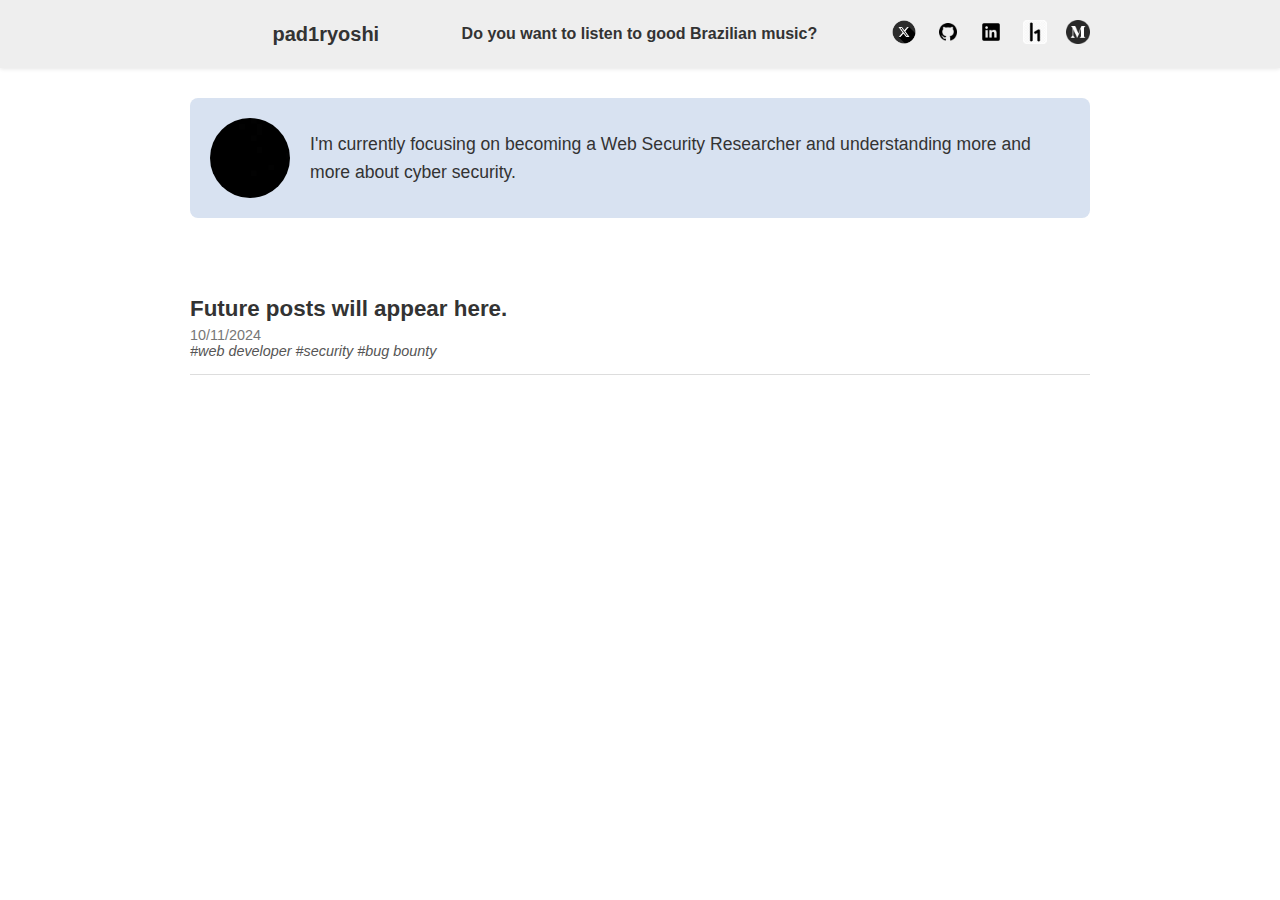
<file: index.html>
<!DOCTYPE html>
<html lang="en">
<head>
    <meta charset="UTF-8">
    <meta name="viewport" content="width=device-width, initial-scale=1.0">

    <title>pad1ryoshi - Web Security Student and AppSec Student</title>

    <link rel="stylesheet" href="css/main.css">
    <link rel="icon" href="favicon/favicon.ico">

</head>
<body>
    <header>
        <div class="header-content">
            <h1 class="header-nickname">pad1ryoshi</h1>
            <nav>
                
                <a href="https://open.spotify.com/playlist/5efFzCqzLWvfJbu9vOfUlG?si=fd2a881c17ff4aa9" target="_blank">Do you want to listen to good Brazilian music?</a>
    
            </nav>
            <div class="social-icons">
                <a href="https://x.com/pad1ryoshi" target="_blank"><img src="images/social/x.jpg" alt="twitter" width="24" height="24" fill="currentColor" viewbox="0 0 24 24"></a>
                <a href="https://github.com/pad1ryoshi" target="_blank"><img src="images/social/github.jpg" alt="github" width="24" height="24" fill="currentColor" viewbox="0 0 24 24"></a>
                <a href="https://www.linkedin.com/in/rodrigo-padi/" target="_blank"><img src="images/social/linkedin.jpg" alt="linkedin" width="24" height="24" fill="currentColor" viewbox="0 0 24 24"></a>
                <a href="https://hackerone.com/pad1ryoshi?type=user" target="_blank"><img src="images/social/hackerone.jpg" alt="hackerone" width="24" height="24" fill="currentColor" viewbox="0 0 24 24"></a>
                <a href="https://pad1ryoshi.medium.com/" target="_blank"><img src="images/social/medium.jpg" alt="medium" width="24" height="24" fill="currentColor" viewbox="0 0 24 24"></a>
            </div>
        </div>
    </header>

    <main>
        <section class="about">
            <img src="images/social/profile.jpg" alt="profile picture" class="profile-picture">
            <div class="bio">
                <p>I'm currently focusing on becoming a Web Security Researcher and understanding more and more about cyber security.</p>
            </div>
        </section>

        <br>

        <section class="posts">
            <article>
                <h2>Future posts will appear here.</h2>
                <p class="date">10/11/2024</p>
                <p class="tags">#web developer #security #bug bounty</p>
            </article>
            
        </section>
    </main>

    <footer>

    </footer>
</body>
</html>
</file>
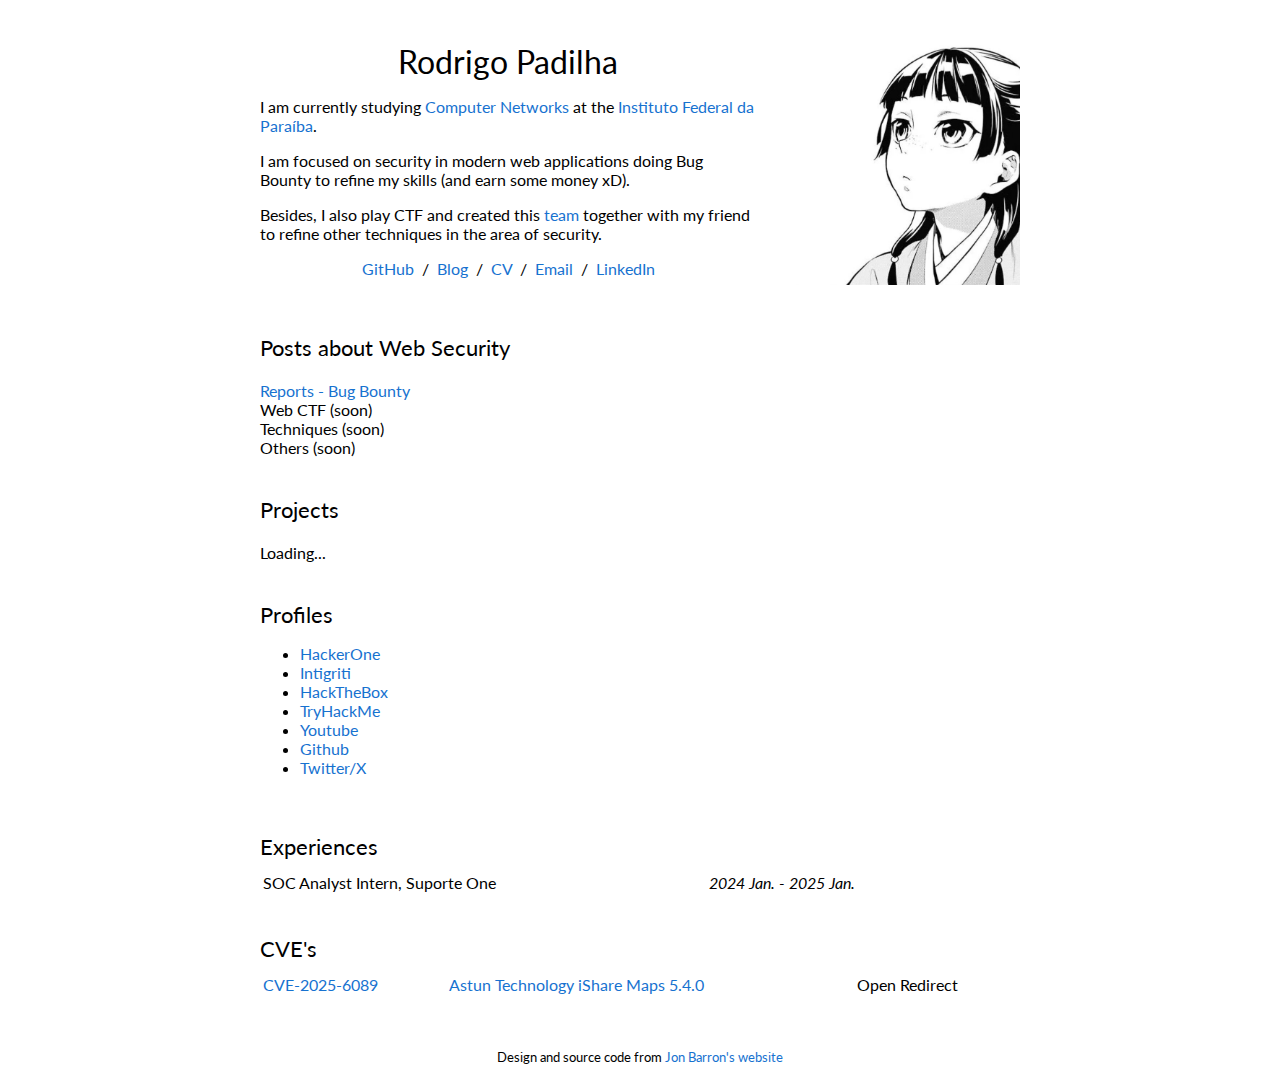
<file: about/index.html>
<!DOCTYPE HTML>
<html lang="en">

<head>
  <title>Rodrigo Padilha</title>
  <meta content="text/html; charset=utf-8" http-equiv="Content-Type">
  <meta name="author" content="Rodrigo Padilha" />
  <meta name="viewport" content="width=device-width, initial-scale=1">
  <link rel="stylesheet" type="text/css" href="../assets/style.css" />
  <link href="https://fonts.googleapis.com/css?family=Lato:400,700,400italic,700italic" rel="stylesheet" type="text/css">
  <style>
    a, p, h3, td, tr, strong {
      font-size: 16px;
    }
  </style>
</head>

<body>
  <table style="width:100%;max-width:800px;border:0px;border-spacing:0px;border-collapse:separate;margin-right:auto;margin-left:auto;">
    <tr style="padding:0px">
      <td style="padding:0px">
        <table style="width:100%;border:0px;border-spacing:0px;border-collapse:separate;margin-right:auto;margin-left:auto;">
          <tr style="padding:0px">
            <td style="padding:2.5%;width:67%;vertical-align:middle">
              <h1>
                Rodrigo Padilha
              </h1>
              <p>
                I am currently studying <a href="https://estudante.ifpb.edu.br/cursos/37/" target="_blank">Computer Networks</a> at the <a href="https://www.ifpb.edu.br/banner/" target="_blank">Instituto Federal da Paraíba</a>.
              </p>
              <p>
                I am focused on security in modern web applications doing Bug Bounty to refine my skills (and earn some money xD).
              </p>
              <p>
                Besides, I also play CTF and created this <a href="https://app.hackthebox.com/teams/overview/7295" target="_blank">team</a> together with my friend to refine other techniques in the area of security.
              </p>
              <p style="text-align:center">
                <a target="https://github.com/pad1ryoshi" href="https://github.com/pad1ryoshi">GitHub</a> &nbsp;/&nbsp;
                <a target="https://pad1ryoshi.github.io/" href="https://pad1ryoshi.github.io/">Blog</a> &nbsp;/&nbsp;
                <a target="../assets/CV_rodrigo_padilha.pdf" href="../assets/CV_rodrigo_padilha.pdf">CV</a> &nbsp;/&nbsp;
                <a href="mailto:rodripadidev@gmail.com">Email</a> &nbsp;/&nbsp;
                <a target="https://www.linkedin.com/in/rodrigo-padi/" href="https://www.linkedin.com/in/rodrigo-padi/">LinkedIn</a>
              </p>
            </td>
            <td style="padding:2.5%;width:40%;max-width:40%">
              <img style="width:100%;max-width:100%" alt="profile photo" src="../img/profile-photo.jpg">
            </td>
          </tr>
        </table>

        <table style="width:100%;border:0px;border-spacing:0px;border-collapse:separate;margin-right:auto;margin-left:auto;">
          <tr>
            <td style="padding:2.5%;width:100%;vertical-align:middle">
              <h2>Posts about Web Security</h2>
            </td>
          </tr>
        </table>
        <table style="width:100%;border:0px;border-spacing:0px;border-collapse:separate;margin-right:auto;margin-left:auto;font:15px">
          
          <tr>
            <td style="padding:0% 2.5%;width:75%;vertical-align:middle">
              <a href="../blog/reports/">Reports - Bug Bounty</a>
            </td>
          </tr>
          <tr>
            <td style="padding:0% 2.5%;width:75%;vertical-align:middle">
              Web CTF (soon)
            </td>
          </tr>
          <tr>
            <td style="padding:0% 2.5%;width:75%;vertical-align:middle">
              Techniques (soon)
            </td>
          </tr>
          <tr>
            <td style="padding:0% 2.5%;width:75%;vertical-align:middle">
              Others (soon)
            </td>
          </tr>

        <table style="width:100%;border:0px;border-spacing:0px;border-collapse:separate;margin-right:auto;margin-left:auto;">
          <br>
       
        <table style="width:100%;border:0px;border-spacing:0px;border-collapse:separate;margin-right:auto;margin-left:auto;">
          <tr>
            <td style="padding:2.5%;width:100%;vertical-align:middle">
              <h2>Projects</h2>
            </td>
          </tr>
        </table>
         <table style="width:100%;border:0px;border-spacing:0px;border-collapse:separate;margin-right:auto;margin-left:auto;font:15px">
          
          <tr>
            <td style="padding:0% 2.5%;width:75%;vertical-align:middle">
              Loading...
            </td>
          </tr>

        <table style="width:100%;border:0px;border-spacing:0px;border-collapse:separate;margin-right:auto;margin-left:auto;">
          <br>

          <tr>
            <td style="padding:2.5%;width:100%;vertical-align:middle">
              <div style="margin-bottom: 10px;">
                <h2>Profiles</h2>
              </div>
              <div>
                <ul style="margin-left: 0px;">
                    <li><a href="https://hackerone.com/pad1ryoshi?type=user" target="_blank">HackerOne</a></li>
                    <li><a href="https://app.intigriti.com/profile/pad1ryoshi" target="_blank">Intigriti</a></li>
                    <li><a href="https://app.hackthebox.com/profile/1867598" target="_blank">HackTheBox</a></li>
                    <li><a href="https://tryhackme.com/p/pad1ryoshi" target="_blank">TryHackMe</a></li>
                    <li><a href="https://www.youtube.com/@pad1ryoshi-x" target="_blank">Youtube</a></li>
                    <li><a href="https://github.com/pad1ryoshi" target="_blank">Github</a></li>
                    <li><a href="https://twitter.com/pad1ryoshi" target="_blank">Twitter/X</a></li>
                </ul>
              </div>
            </td>
          </tr>
        </table>
        
        <table style="width:100%;border:0px;border-spacing:0px;border-collapse:separate;margin-right:auto;margin-left:auto;">
          <tr>
            <td style="padding:2.5%;width:100%;vertical-align:middle">
              <div style="margin-bottom: 10px;">
                <h2>Experiences</h2>
              </div>
              <table style="width:100%;table-layout:auto;">
                <tr>
                  <td>SOC Analyst Intern, Suporte One</td>
                  <td><em>2024 Jan. - 2025 Jan.</em> &emsp;</td>
                </tr>
              </table>
            </td>
          </tr>
        </table>

        <table style="width:100%;border:0px;border-spacing:0px;border-collapse:separate;margin-right:auto;margin-left:auto;">
          <tr>
            <td style="padding:2.5%;width:100%;vertical-align:middle">
              <div style="margin-bottom: 10px;">
                <h2>CVE's</h2>
              </div>
              <table style="width:100%;table-layout:auto;">
                  
                <tr>
                  <td><a href="https://nvd.nist.gov/vuln/detail/CVE-2025-6089" target="_blank">CVE-2025-6089</a></td>
                  <td><a href="https://www.astuntechnology.com/" target="_blank">Astun Technology iShare Maps 5.4.0</a></td>
                  <td>Open Redirect</td>
                </tr>
                
              </table>
            </td>
          </tr>
        </table>
        
        <table style="width:100%;border:0px;border-spacing:0px;border-collapse:separate;margin-right:auto;margin-left:auto;">
          <tr>
            <td style="padding:0px">
              <br>
              <p style="text-align:center;font-size:small;">
                Design and source code from <a style="font-size:small;" href="https://jonbarron.info">Jon Barron's website</a>
              </p>
            </td>
          </tr>
        </table>
      </td>
    </tr>
  </table>
</body>

</html>
</file>
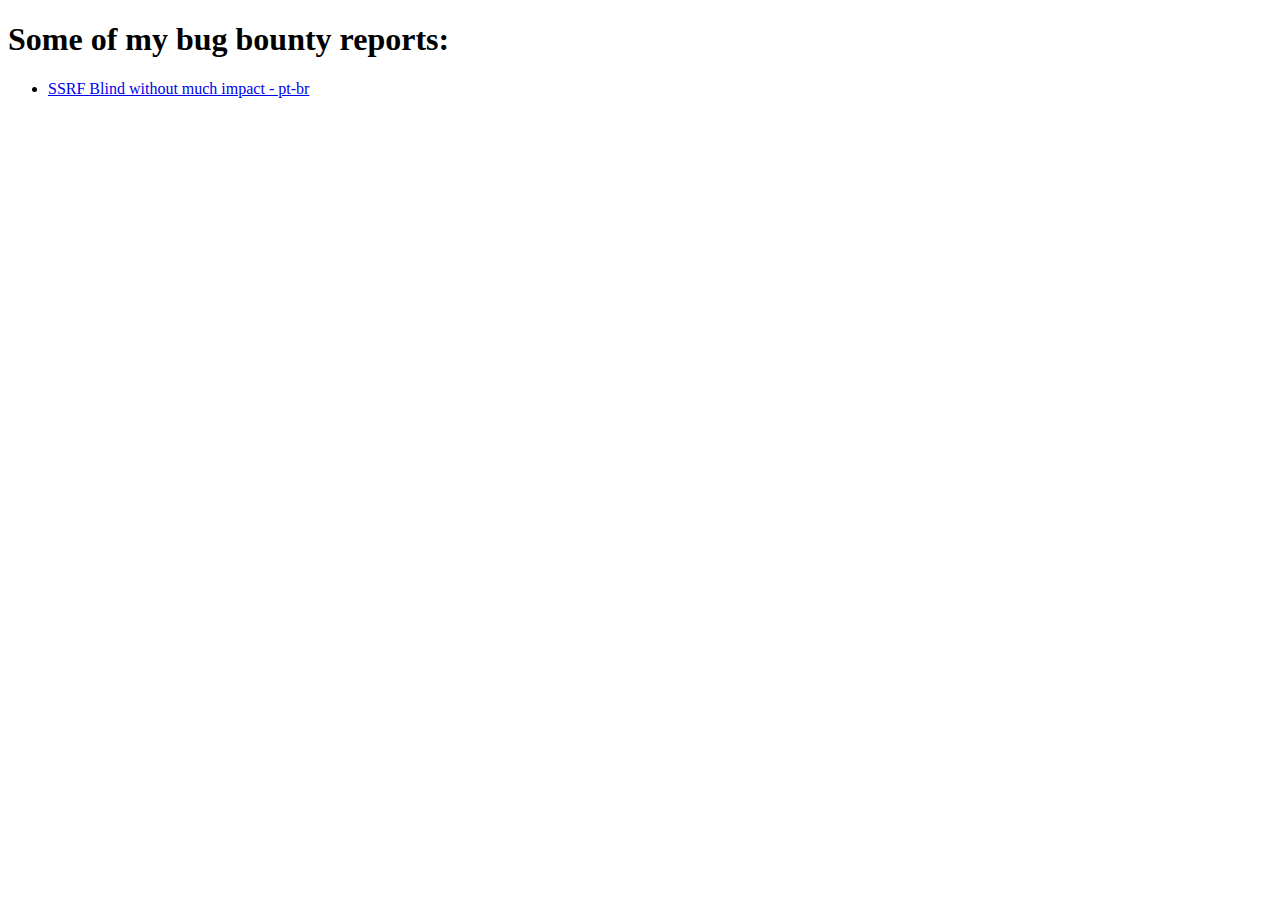
<file: blog/reports/index.html>
<!DOCTYPE html>
<html lang="en">
<head>
    <meta charset="UTF-8">
    <meta name="viewport" content="width=1, initial-scale=1.0">
    <title>reports | pad1ryoshi</title>
</head>
<body>
    <h1>Some of my bug bounty reports:</h1>
    <div>
        <ul style="margin-left: 0px;">
            <li><a href="01/ssrf-blind-next.html">SSRF Blind without much impact - pt-br</a></li>
        </ul>
    </div>
</body>
</html>
</file>
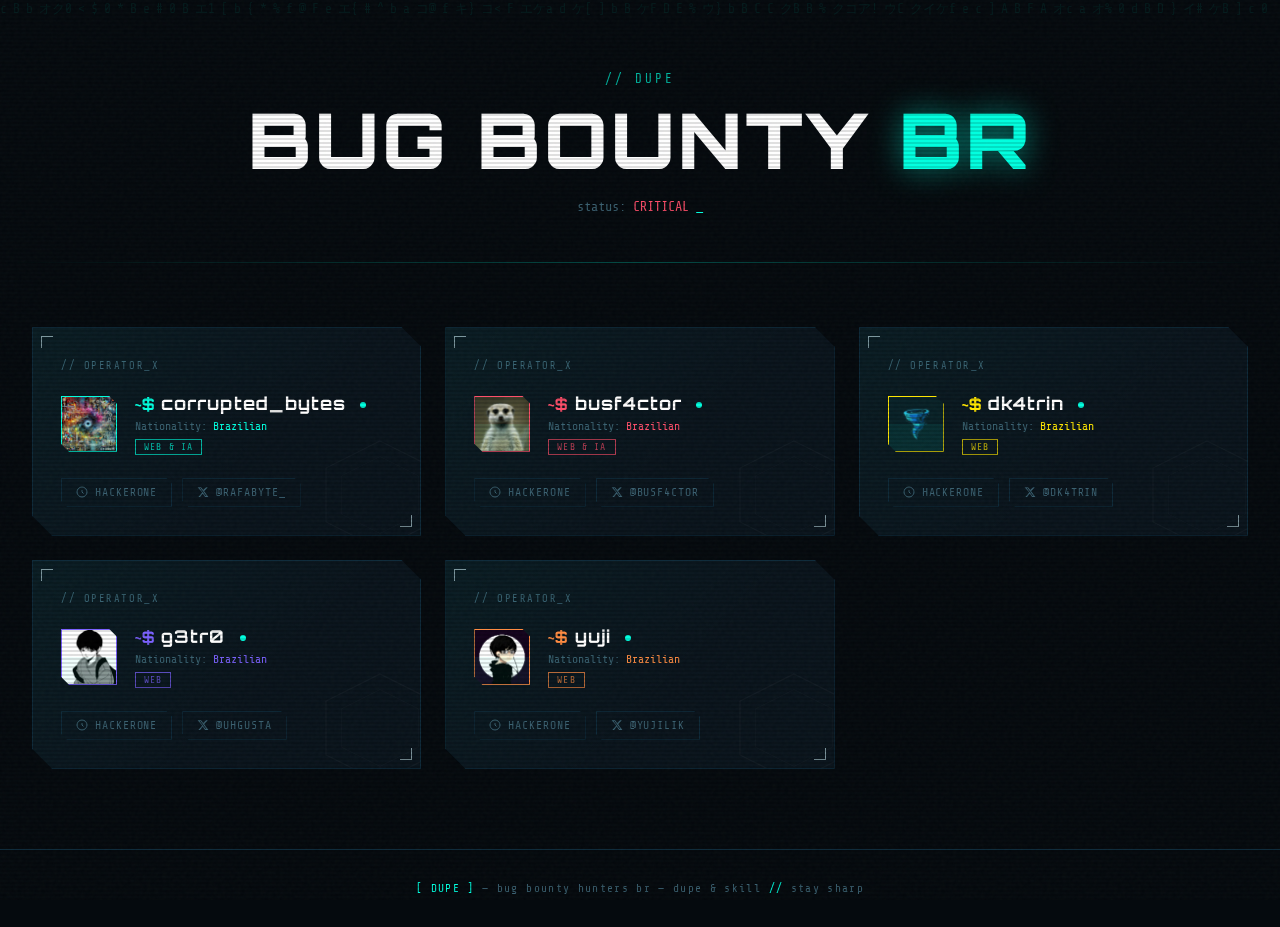
<file: x/amigos.html>
<!DOCTYPE html>
<html lang="pt-BR">
<head>
<meta charset="UTF-8">
<meta name="viewport" content="width=device-width, initial-scale=1.0">
<title>// Bug Bounty Hunters BR</title>
<link href="https://fonts.googleapis.com/css2?family=Share+Tech+Mono&family=Rajdhani:wght@300;500;700&family=Orbitron:wght@400;700;900&display=swap" rel="stylesheet">
<style>
  :root {
    --bg: #050a0e;
    --bg2: #080f15;
    --panel: #0a141c;
    --border: #0e2a3a;
    --accent: #00ffe0;
    --accent2: #ff4e6a;
    --accent3: #ffe600;
    --text: #c8e8f0;
    --muted: #3a6070;
    --glow: 0 0 20px rgba(0,255,224,0.25);
    --glow2: 0 0 20px rgba(255,78,106,0.25);
  }

  *, *::before, *::after { box-sizing: border-box; margin: 0; padding: 0; }

  body {
    background: var(--bg);
    color: var(--text);
    font-family: 'Rajdhani', sans-serif;
    min-height: 100vh;
    overflow-x: hidden;
    cursor: crosshair;
  }

  /* SCANLINES */
  body::before {
    content: '';
    position: fixed;
    inset: 0;
    background: repeating-linear-gradient(
      to bottom,
      transparent 0px,
      transparent 2px,
      rgba(0,0,0,0.12) 2px,
      rgba(0,0,0,0.12) 4px
    );
    pointer-events: none;
    z-index: 9999;
    animation: scan 8s linear infinite;
  }

  @keyframes scan {
    0%   { background-position: 0 0; }
    100% { background-position: 0 200px; }
  }

  /* NOISE OVERLAY */
  body::after {
    content: '';
    position: fixed;
    inset: 0;
    opacity: 0.03;
    background-image: url("data:image/svg+xml,%3Csvg viewBox='0 0 256 256' xmlns='http://www.w3.org/2000/svg'%3E%3Cfilter id='noise'%3E%3CfeTurbulence type='fractalNoise' baseFrequency='0.9' numOctaves='4' stitchTiles='stitch'/%3E%3C/filter%3E%3Crect width='100%25' height='100%25' filter='url(%23noise)'/%3E%3C/svg%3E");
    pointer-events: none;
    z-index: 9998;
  }

  /* CANVAS MATRIX BG */
  #matrix-canvas {
    position: fixed;
    top: 0; left: 0;
    width: 100%; height: 100%;
    opacity: 0.07;
    pointer-events: none;
    z-index: 0;
  }

  /* HEADER */
  header {
    position: relative;
    z-index: 10;
    text-align: center;
    padding: 72px 24px 40px;
  }

  .header-tag {
    font-family: 'Share Tech Mono', monospace;
    color: var(--accent);
    font-size: 0.78rem;
    letter-spacing: 0.25em;
    text-transform: uppercase;
    opacity: 0.7;
    margin-bottom: 16px;
    animation: fadeUp 0.6s ease both;
  }

  .header-title {
    font-family: 'Orbitron', sans-serif;
    font-weight: 900;
    font-size: clamp(2.4rem, 6vw, 5rem);
    line-height: 1;
    letter-spacing: 0.04em;
    text-transform: uppercase;
    color: #fff;
    animation: fadeUp 0.7s ease both 0.1s;
  }

  .header-title span {
    color: var(--accent);
    text-shadow: 0 0 30px rgba(0,255,224,0.5);
  }

  .header-sub {
    font-family: 'Share Tech Mono', monospace;
    font-size: 0.85rem;
    color: var(--muted);
    margin-top: 20px;
    animation: fadeUp 0.7s ease both 0.2s;
  }

  .header-sub em {
    color: var(--accent2);
    font-style: normal;
  }

  /* DIVIDER */
  .divider {
    width: 100%;
    height: 1px;
    background: linear-gradient(90deg, transparent, var(--accent), transparent);
    margin: 8px 0 64px;
    opacity: 0.3;
    animation: fadeIn 1s ease both 0.4s;
  }

  /* GRID */
  .grid {
    position: relative;
    z-index: 10;
    display: grid;
    grid-template-columns: repeat(auto-fill, minmax(340px, 1fr));
    gap: 24px;
    max-width: 1300px;
    margin: 0 auto;
    padding: 0 32px 80px;
  }

  /* CARD */
  .card {
    background: var(--panel);
    border: 1px solid var(--border);
    position: relative;
    padding: 32px 28px 28px;
    overflow: hidden;
    transition: border-color 0.3s, transform 0.3s;
    animation: fadeUp 0.7s ease both;
    clip-path: polygon(0 0, calc(100% - 20px) 0, 100% 20px, 100% 100%, 20px 100%, 0 calc(100% - 20px));
  }

  .card:nth-child(1) { animation-delay: 0.3s; }
  .card:nth-child(2) { animation-delay: 0.4s; }
  .card:nth-child(3) { animation-delay: 0.5s; }
  .card:nth-child(4) { animation-delay: 0.6s; }
  .card:nth-child(5) { animation-delay: 0.7s; }

  .card::before {
    content: '';
    position: absolute;
    inset: 0;
    background: linear-gradient(135deg, rgba(0,255,224,0.04) 0%, transparent 60%);
    pointer-events: none;
  }

  .card::after {
    content: '';
    position: absolute;
    top: 0; left: 0; right: 0;
    height: 2px;
    background: linear-gradient(90deg, transparent, var(--accent-color, var(--accent)), transparent);
    opacity: 0;
    transition: opacity 0.3s;
  }

  .card:hover {
    border-color: var(--accent-color, var(--accent));
    transform: translateY(-4px);
    box-shadow: 0 16px 40px rgba(0,0,0,0.5), var(--glow);
  }

  .card:hover::after { opacity: 1; }

  /* Corner decoration */
  .card .corner-tl, .card .corner-br {
    position: absolute;
    width: 12px; height: 12px;
    border-color: var(--accent-color, var(--accent));
    opacity: 0.6;
    transition: opacity 0.3s;
  }
  .card .corner-tl {
    top: 8px; left: 8px;
    border-top: 1px solid; border-left: 1px solid;
  }
  .card .corner-br {
    bottom: 8px; right: 8px;
    border-bottom: 1px solid; border-right: 1px solid;
  }
  .card:hover .corner-tl, .card:hover .corner-br { opacity: 1; }

  /* CARD INDEX */
  .card-index {
    font-family: 'Share Tech Mono', monospace;
    font-size: 0.65rem;
    color: var(--muted);
    letter-spacing: 0.15em;
    margin-bottom: 20px;
  }

  /* AVATAR placeholder with glitch */
  .avatar-wrap {
    display: flex;
    align-items: center;
    gap: 18px;
    margin-bottom: 20px;
  }

  .avatar {
    width: 56px;
    height: 56px;
    border: 1px solid var(--accent-color, var(--accent));
    position: relative;
    display: flex;
    align-items: center;
    justify-content: center;
    flex-shrink: 0;
    background: rgba(0,255,224,0.04);
    clip-path: polygon(0 0, calc(100% - 8px) 0, 100% 8px, 100% 100%, 8px 100%, 0 calc(100% - 8px));
    overflow: hidden;
  }

  .avatar-initials {
    font-family: 'Orbitron', sans-serif;
    font-weight: 700;
    font-size: 1.1rem;
    color: var(--accent-color, var(--accent));
    letter-spacing: 0.05em;
    text-shadow: 0 0 12px currentColor;
  }

  .avatar img {
    width: 100%;
    height: 100%;
    object-fit: cover;
    display: block;
    filter: grayscale(20%) contrast(1.1);
    transition: filter 0.3s;
  }

  .card:hover .avatar img {
    filter: grayscale(0%) contrast(1.15) drop-shadow(0 0 6px var(--accent-color, var(--accent)));
  }

  .avatar::after {
    content: '';
    position: absolute;
    inset: 0;
    background: linear-gradient(180deg, transparent 50%, rgba(0,255,224,0.06) 50%);
    animation: avatarScan 3s linear infinite;
    pointer-events: none;
  }

  @keyframes avatarScan {
    0%   { transform: translateY(-100%); }
    100% { transform: translateY(100%); }
  }

  .handle-wrap {}

  .card-handle {
    font-family: 'Orbitron', sans-serif;
    font-weight: 700;
    font-size: 1.1rem;
    color: #fff;
    letter-spacing: 0.06em;
    position: relative;
    display: inline-block;
  }

  .card-handle .prefix {
    color: var(--accent-color, var(--accent));
    font-size: 0.9em;
  }

  .status-dot {
    display: inline-block;
    width: 6px; height: 6px;
    border-radius: 50%;
    background: var(--accent);
    margin-left: 8px;
    animation: pulse 2s ease infinite;
    vertical-align: middle;
  }

  @keyframes pulse {
    0%, 100% { opacity: 1; transform: scale(1); }
    50%       { opacity: 0.4; transform: scale(0.7); }
  }

  /* STATS BAR */
  .stat-line {
    display: flex;
    align-items: center;
    gap: 6px;
    font-family: 'Share Tech Mono', monospace;
    font-size: 0.72rem;
    color: var(--muted);
    margin-top: 4px;
  }
  .stat-line .val { color: var(--accent-color, var(--accent)); }

  /* LINKS */
  .links {
    display: flex;
    gap: 10px;
    margin-top: 22px;
    flex-wrap: wrap;
  }

  .link-btn {
    display: inline-flex;
    align-items: center;
    gap: 7px;
    padding: 7px 14px;
    background: transparent;
    border: 1px solid var(--border);
    color: var(--muted);
    font-family: 'Share Tech Mono', monospace;
    font-size: 0.72rem;
    letter-spacing: 0.08em;
    text-decoration: none;
    text-transform: uppercase;
    transition: all 0.25s;
    clip-path: polygon(0 0, calc(100% - 6px) 0, 100% 6px, 100% 100%, 6px 100%, 0 calc(100% - 6px));
    position: relative;
    overflow: hidden;
  }

  .link-btn::before {
    content: '';
    position: absolute;
    inset: 0;
    background: var(--accent-color, var(--accent));
    transform: translateX(-110%);
    transition: transform 0.25s ease;
    opacity: 0.08;
  }

  .link-btn:hover {
    border-color: var(--accent-color, var(--accent));
    color: var(--accent-color, var(--accent));
    box-shadow: 0 0 10px rgba(0,255,224,0.1);
  }

  .link-btn:hover::before { transform: translateX(0); }

  .link-btn svg { width: 12px; height: 12px; flex-shrink: 0; }

  /* GLITCH anim on hover */
  .card:hover .card-handle {
    animation: glitch 0.6s ease;
  }

  @keyframes glitch {
    0%   { text-shadow: none; transform: none; }
    20%  { text-shadow: -2px 0 var(--accent2), 2px 0 var(--accent); transform: translateX(1px); }
    40%  { text-shadow: 2px 0 var(--accent2), -2px 0 var(--accent); transform: translateX(-1px); }
    60%  { text-shadow: -1px 0 var(--accent2); transform: translateX(1px); }
    80%  { text-shadow: 1px 0 var(--accent); }
    100% { text-shadow: none; transform: none; }
  }

  /* FOOTER */
  footer {
    position: relative;
    z-index: 10;
    text-align: center;
    padding: 32px;
    border-top: 1px solid var(--border);
    font-family: 'Share Tech Mono', monospace;
    font-size: 0.7rem;
    color: var(--muted);
    letter-spacing: 0.12em;
  }

  footer span { color: var(--accent); }

  /* ANIMATIONS */
  @keyframes fadeUp {
    from { opacity: 0; transform: translateY(24px); }
    to   { opacity: 1; transform: translateY(0); }
  }

  @keyframes fadeIn {
    from { opacity: 0; }
    to   { opacity: 0.3; }
  }

  /* TERMINAL BLINK CURSOR */
  .blink {
    animation: blink 1s step-end infinite;
    color: var(--accent);
    font-family: 'Share Tech Mono', monospace;
  }
  @keyframes blink { 0%,100%{opacity:1} 50%{opacity:0} }

  /* SCROLLBAR */
  ::-webkit-scrollbar { width: 4px; }
  ::-webkit-scrollbar-track { background: var(--bg); }
  ::-webkit-scrollbar-thumb { background: var(--accent); border-radius: 2px; }

  /* FLOATING PARTICLES */
  .particle {
    position: fixed;
    width: 2px; height: 2px;
    background: var(--accent);
    border-radius: 50%;
    pointer-events: none;
    z-index: 1;
    animation: float linear infinite;
    opacity: 0;
  }

  @keyframes float {
    0%   { transform: translateY(100vh) translateX(0); opacity: 0; }
    10%  { opacity: 0.6; }
    90%  { opacity: 0.3; }
    100% { transform: translateY(-10vh) translateX(var(--drift)); opacity: 0; }
  }

  /* PING BADGE */
  .badge {
    display: inline-block;
    font-family: 'Share Tech Mono', monospace;
    font-size: 0.6rem;
    padding: 2px 8px;
    border: 1px solid var(--accent-color, var(--accent));
    color: var(--accent-color, var(--accent));
    letter-spacing: 0.12em;
    text-transform: uppercase;
    margin-top: 6px;
    opacity: 0.7;
  }

  /* HEX DECORATION */
  .hex-bg {
    position: absolute;
    right: -20px; bottom: -20px;
    width: 120px; height: 120px;
    opacity: 0.03;
    pointer-events: none;
  }
</style>
</head>
<body>

<canvas id="matrix-canvas"></canvas>

<header>
  <p class="header-tag">// DUPE</p>
  <h1 class="header-title">Bug Bounty <span>BR</span></h1>
  <p class="header-sub">status: <em>CRITICAL</em> <span class="blink">_</span></p>
</header>

<div class="divider"></div>

<main class="grid" id="grid"></main>

<footer>
  <span>[ DUPE ]</span> — bug bounty hunters br — dupe &amp; skill <span>//</span> stay sharp
</footer>

<script>
// ─── DATA ───────────────────────────────────────────────────────────────────
const hunters = [
  {
    handle: "corrupted_bytes",
    icon: "icons/corrupted_bytes.png",
    initials: "CB",
    badge: "Web & IA",
    accentColor: "#00ffe0",
    h1Link: "https://hackerone.com/corrupted_bytes?type=user",
    xLink:  "https://x.com/rafabyte_",
    xHandle: "@rafabyte_",
  },
  {
    handle: "busf4ctor",
    icon: "icons/busf4ctor.png",
    initials: "BF",
    badge: "Web & IA",
    accentColor: "#ff4e6a",
    h1Link: "https://hackerone.com/busf4ctor?type=user",
    xLink:  "https://x.com/busf4ctor",
    xHandle: "@busf4ctor",
  },
  {
    handle: "dk4trin",
    icon: "icons/dk4trin.png",
    initials: "DK",
    badge: "Web",
    accentColor: "#ffe600",
    h1Link: "https://hackerone.com/dk4trin?type=user",
    xLink:  "https://x.com/dk4trin",
    xHandle: "@dk4trin",
  },
  {
    handle: "g3tr0",
    icon: "icons/g3tr0.png",
    initials: "G3",
    badge: "Web",
    accentColor: "#7b61ff",
    h1Link: "https://hackerone.com/g3tr0",
    xLink:  "https://x.com/uhGusta",
    xHandle: "@uhGusta",
  },
  {
    handle: "yuji",
    icon: "icons/yuji.png",
    initials: "YJ",
    badge: "Web",
    accentColor: "#ff8c42",
    h1Link: "https://hackerone.com/yujilik?type=user",
    xLink:  "https://x.com/Yujilik",
    xHandle: "@Yujilik",
  },
];

// ─── RENDER CARDS ────────────────────────────────────────────────────────────
const grid = document.getElementById('grid');

hunters.forEach((h, i) => {
  const card = document.createElement('article');
  card.className = 'card';
  card.style.setProperty('--accent-color', h.accentColor);

  card.innerHTML = `
    <div class="corner-tl"></div>
    <div class="corner-br"></div>

    <p class="card-index">// OPERATOR_X</p>

    <div class="avatar-wrap">
      <div class="avatar">
        <img src="${h.icon}" alt="${h.handle}" onerror="this.style.display='none';this.nextElementSibling.style.display='flex'">
        <span class="avatar-initials" style="display:none">${h.initials}</span>
      </div>
      <div class="handle-wrap">
        <div class="card-handle">
          <span class="prefix">~$</span> ${h.handle}
          <span class="status-dot"></span>
        </div>
        <div class="stat-line">
          <span>Nationality:</span>
          <span class="val">Brazilian</span>
        </div>
        <span class="badge">${h.badge}</span>
      </div>
    </div>

    <div class="links">
      <a href="${h.h1Link}" target="_blank" rel="noopener" class="link-btn">
        <svg viewBox="0 0 24 24" fill="none" stroke="currentColor" stroke-width="2">
          <circle cx="12" cy="12" r="10"/><path d="M12 8v4l3 3"/>
        </svg>
        HackerOne
      </a>
      <a href="${h.xLink}" target="_blank" rel="noopener" class="link-btn">
        <svg viewBox="0 0 24 24" fill="currentColor">
          <path d="M18.244 2.25h3.308l-7.227 8.26 8.502 11.24H16.17l-4.714-6.231-5.401 6.231H2.744l7.733-8.835L1.254 2.25H8.08l4.259 5.63 5.905-5.63zm-1.161 17.52h1.833L7.084 4.126H5.117z"/>
        </svg>
        ${h.xHandle}
      </a>
    </div>

    <svg class="hex-bg" viewBox="0 0 100 100" fill="none">
      <polygon points="50,5 95,27.5 95,72.5 50,95 5,72.5 5,27.5"
        stroke="white" stroke-width="1"/>
      <polygon points="50,18 82,34 82,66 50,82 18,66 18,34"
        stroke="white" stroke-width="0.5"/>
    </svg>
  `;

  grid.appendChild(card);
});

// ─── MATRIX RAIN ─────────────────────────────────────────────────────────────
const canvas = document.getElementById('matrix-canvas');
const ctx = canvas.getContext('2d');
let W, H, cols, drops;

function initMatrix() {
  W = canvas.width  = window.innerWidth;
  H = canvas.height = window.innerHeight;
  const fontSize = 13;
  cols = Math.floor(W / fontSize);
  drops = Array(cols).fill(1);
}

function drawMatrix() {
  ctx.fillStyle = 'rgba(5,10,14,0.05)';
  ctx.fillRect(0, 0, W, H);
  ctx.fillStyle = '#00ffe0';
  ctx.font = '13px Share Tech Mono';
  const chars = '01アイウエオカキクケコ<>{}[]$#@!%^&*ABCDEFabcdef';
  drops.forEach((y, i) => {
    const ch = chars[Math.floor(Math.random() * chars.length)];
    ctx.fillText(ch, i * 13, y * 13);
    if (y * 13 > H && Math.random() > 0.975) drops[i] = 0;
    drops[i]++;
  });
}

initMatrix();
window.addEventListener('resize', initMatrix);
setInterval(drawMatrix, 45);

// ─── FLOATING PARTICLES ───────────────────────────────────────────────────────
function spawnParticle() {
  const p = document.createElement('div');
  p.className = 'particle';
  const x = Math.random() * 100;
  const dur = 6 + Math.random() * 10;
  const drift = (Math.random() - 0.5) * 60;
  p.style.cssText = `
    left:${x}vw;
    animation-duration:${dur}s;
    animation-delay:${Math.random()*5}s;
    --drift:${drift}px;
    ${Math.random() > 0.5 ? 'background:#ff4e6a' : ''}
  `;
  document.body.appendChild(p);
  setTimeout(() => p.remove(), (dur + 5) * 1000);
}

for (let i = 0; i < 30; i++) spawnParticle();
setInterval(spawnParticle, 1200);

// ─── GLITCH RANDOM ───────────────────────────────────────────────────────────
setInterval(() => {
  const cards = document.querySelectorAll('.card-handle');
  const card = cards[Math.floor(Math.random() * cards.length)];
  card.style.animation = 'none';
  requestAnimationFrame(() => {
    card.style.animation = '';
    card.style.animation = 'glitch 0.5s ease';
  });
}, 3000);
</script>
</body>
</html>
</file>
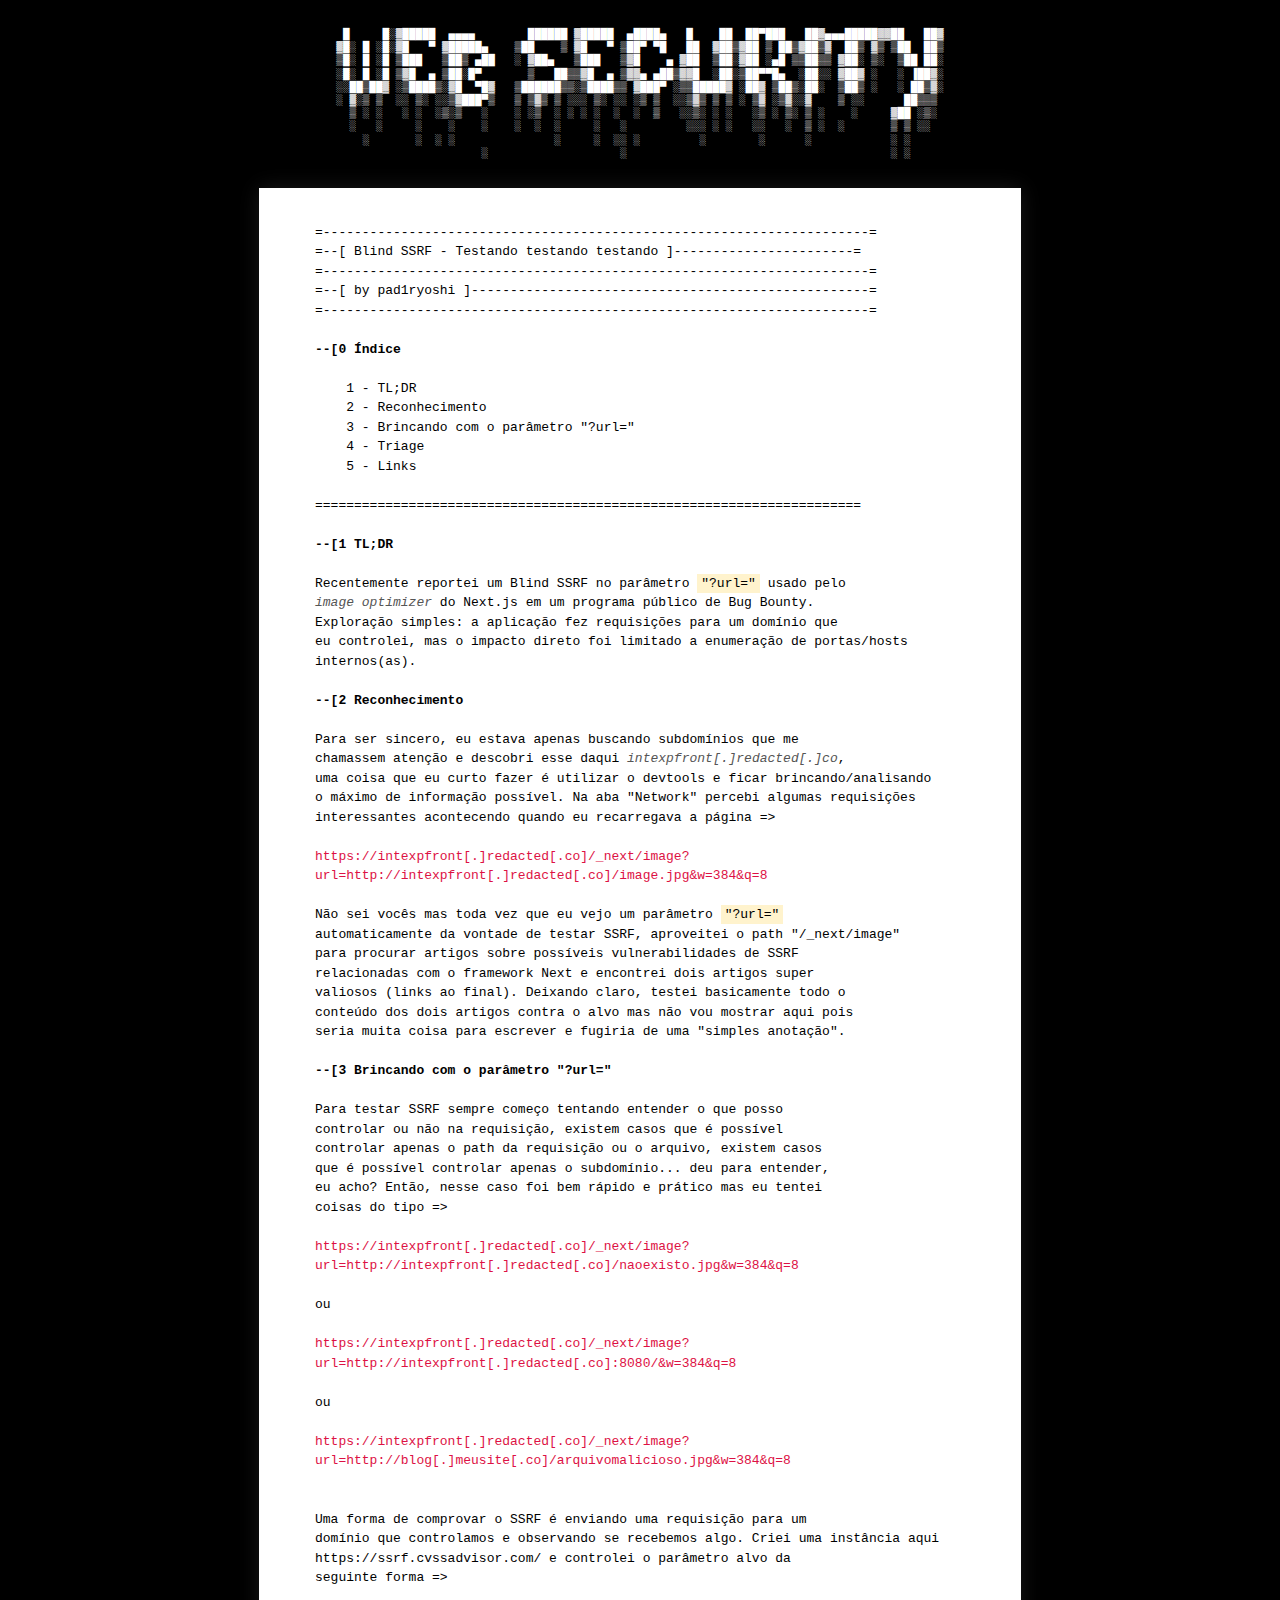
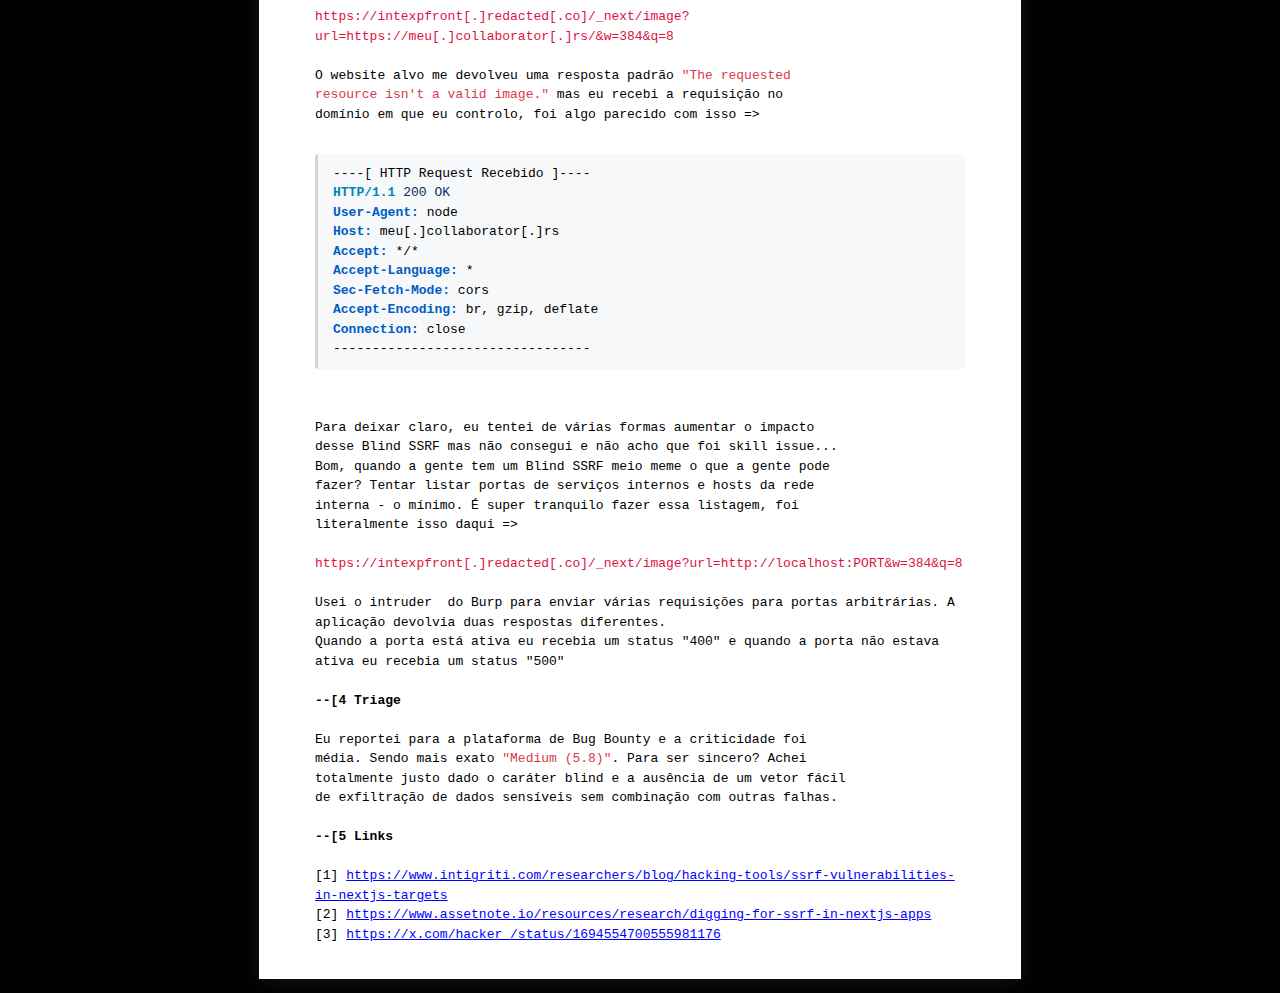
<file: blog/reports/01/ssrf-blind-next.html>
<!DOCTYPE html>
<html lang="pt-BR">
<head>
    <meta charset="utf-8">
    <meta name="viewport" content="width=device-width, initial-scale=1">
    <title>notas</title>
    <style>
        body {
            background-color: #000000;
            color: #ffffff;
            font-family: 'Courier New', Courier, monospace;
            font-size: 14px;
            line-height: 1.6;
            margin: 0;
            padding: 0;
            display: flex;
            flex-direction: column;
            align-items: center;
        }

        .ascii-header {
            width: 100%;
            text-align: center;
            padding: 2em 1em 1em 1em;
            color: #ffffff;
        }

        .ascii-header pre {
            margin: 0;
            font-size: 11px;
            line-height: 1.2;
        }

        .container {
            max-width: 650px;
            width: 100%;
            background-color: #ffffff;
            color: #000000;
            padding: 2.5em 4em;
            margin: 1em;
            box-shadow: 0 0 20px rgba(255, 255, 255, 0.1);
        }

        pre {
            white-space: pre-wrap;
            word-wrap: break-word;
            font-family: 'Courier New', Courier, monospace;
            font-size: 13px;
            margin: 0;
            line-height: 1.5;
        }

        a {
            color: #0000ff;
            text-decoration: underline;
        }

        a:hover {
            color: #0000cc;
        }

        /* Syntax highlighting classes */
        .url { 
            color: #d14; 
            font-weight: normal;
        }

        .cmd { 
            color: #008000; 
            font-weight: bold;
        }

        .string { 
            color: #d73a49;
        }

        .keyword { 
            color: #0086b3;
            font-weight: bold;
        }

        .comment { 
            color: #6a737d;
            font-style: italic;
        }

        .header { 
            color: #005cc5;
            font-weight: bold;
        }

        .value { 
            color: #032f62;
        }

        .highlight {
            background-color: #fff3cd;
            padding: 2px 4px;
        }

        .code-block {
            background-color: #f6f8fa;
            border-left: 3px solid #d1d5da;
            padding: 10px 15px;
            margin: 10px 0;
            border-radius: 3px;
        }

        b {
            font-weight: bold;
        }

        i {
            font-style: italic;
            color: #555;
        }

        @media (max-width: 768px) {
            .ascii-header {
                padding: 1em 0.5em 0.5em 0.5em;
            }
            .ascii-header pre {
                font-size: 8px;
            }
            .container {
                padding: 1.5em;
                margin: 0.5em;
            }
            pre {
                font-size: 13px;
            }
        }
    </style>
</head>
<body>
<div class="ascii-header">
<pre>
 █     █░▓█████  ▄▄▄▄        ██████ ▓█████  ▄████▄   █    ██  ██▀███   ██▓▄▄▄█████▓▓██   ██▓
▓█░ █ ░█░▓█   ▀ ▓█████▄    ▒██    ▒ ▓█   ▀ ▒██▀ ▀█   ██  ▓██▒▓██ ▒ ██▒▓██▒▓  ██▒ ▓▒ ▒██  ██▒
▒█░ █ ░█ ▒███   ▒██▒ ▄██   ░ ▓██▄   ▒███   ▒▓█    ▄ ▓██  ▒██░▓██ ░▄█ ▒▒██▒▒ ▓██░ ▒░  ▒██ ██░
░█░ █ ░█ ▒▓█  ▄ ▒██░█▀       ▒   ██▒▒▓█  ▄ ▒▓▓▄ ▄██▒▓▓█  ░██░▒██▀▀█▄  ░██░░ ▓██▓ ░   ░ ▐██▓░
░░██▒██▓ ░▒████▒░▓█  ▀█▓   ▒██████▒▒░▒████▒▒ ▓███▀ ░▒▒█████▓ ░██▓ ▒██▒░██░  ▒██▒ ░   ░ ██▒▓░
░ ▓░▒ ▒  ░░ ▒░ ░░▒▓███▀▒   ▒ ▒▓▒ ▒ ░░░ ▒░ ░░ ░▒ ▒  ░░▒▓▒ ▒ ▒ ░ ▒▓ ░▒▓░░▓    ▒ ░░      ██▒▒▒ 
  ▒ ░ ░   ░ ░  ░▒░▒   ░    ░ ░▒  ░ ░ ░ ░  ░  ░  ▒   ░░▒░ ░ ░   ░▒ ░ ▒░ ▒ ░    ░     ▓██ ░▒░ 
  ░   ░     ░    ░    ░    ░  ░  ░     ░   ░         ░░░ ░ ░   ░░   ░  ▒ ░  ░       ▒ ▒ ░░  
    ░       ░  ░ ░               ░     ░  ░░ ░         ░        ░      ░            ░ ░     
                      ░                    ░                                        ░ ░     
</pre>
</div>
<div class="container">
<pre>
=----------------------------------------------------------------------=
=--[ Blind SSRF - Testando testando testando ]-----------------------=
=----------------------------------------------------------------------=
=--[ by pad1ryoshi ]---------------------------------------------------=
=----------------------------------------------------------------------=

<b>--[0 Índice</b>

    1 - TL;DR
    2 - Reconhecimento
    3 - Brincando com o parâmetro "?url="
    4 - Triage
    5 - Links

======================================================================

<b>--[1 TL;DR</b>

Recentemente reportei um Blind SSRF no parâmetro <span class="highlight">"?url="</span> usado pelo 
<i>image optimizer</i> do Next.js em um programa público de Bug Bounty. 
Exploração simples: a aplicação fez requisições para um domínio que 
eu controlei, mas o impacto direto foi limitado a enumeração de portas/hosts internos(as).

<b>--[2 Reconhecimento</b>

Para ser sincero, eu estava apenas buscando subdomínios que me 
chamassem atenção e descobri esse daqui <i>intexpfront[.]redacted[.]co</i>, 
uma coisa que eu curto fazer é utilizar o devtools e ficar brincando/analisando 
o máximo de informação possível. Na aba "Network" percebi algumas requisições 
interessantes acontecendo quando eu recarregava a página =>

<span class="url">https://intexpfront[.]redacted[.co]/_next/image?url=http://intexpfront[.]redacted[.co]/image.jpg&w=384&q=8</span>

Não sei vocês mas toda vez que eu vejo um parâmetro <span class="highlight">"?url="</span> 
automaticamente da vontade de testar SSRF, aproveitei o path "/_next/image" 
para procurar artigos sobre possíveis vulnerabilidades de SSRF 
relacionadas com o framework Next e encontrei dois artigos super 
valiosos (links ao final). Deixando claro, testei basicamente todo o 
conteúdo dos dois artigos contra o alvo mas não vou mostrar aqui pois 
seria muita coisa para escrever e fugiria de uma "simples anotação".

<b>--[3 Brincando com o parâmetro "?url="</b>

Para testar SSRF sempre começo tentando entender o que posso 
controlar ou não na requisição, existem casos que é possível 
controlar apenas o path da requisição ou o arquivo, existem casos 
que é possível controlar apenas o subdomínio... deu para entender, 
eu acho? Então, nesse caso foi bem rápido e prático mas eu tentei 
coisas do tipo =>

<span class="url">https://intexpfront[.]redacted[.co]/_next/image?url=http://intexpfront[.]redacted[.co]/naoexisto.jpg&w=384&q=8</span>

ou

<span class="url">https://intexpfront[.]redacted[.co]/_next/image?url=http://intexpfront[.]redacted[.co]:8080/&w=384&q=8</span>

ou

<span class="url">https://intexpfront[.]redacted[.co]/_next/image?url=http://blog[.]meusite[.co]/arquivomalicioso.jpg&w=384&q=8</span>


Uma forma de comprovar o SSRF é enviando uma requisição para um 
domínio que controlamos e observando se recebemos algo. Criei uma instância aqui 
https://ssrf.cvssadvisor.com/ e controlei o parâmetro alvo da 
seguinte forma =>

<span class="url">https://intexpfront[.]redacted[.co]/_next/image?url=https://meu[.]collaborator[.]rs/&w=384&q=8</span>

O website alvo me devolveu uma resposta padrão <span class="string">"The requested 
resource isn't a valid image."</span> mas eu recebi a requisição no 
domínio em que eu controlo, foi algo parecido com isso =>

<div class="code-block">----[ HTTP Request Recebido ]----
<span class="keyword">HTTP/1.1</span> <span class="value">200 OK</span>
<span class="header">User-Agent:</span> node
<span class="header">Host:</span> meu[.]collaborator[.]rs
<span class="header">Accept:</span> */*
<span class="header">Accept-Language:</span> *
<span class="header">Sec-Fetch-Mode:</span> cors
<span class="header">Accept-Encoding:</span> br, gzip, deflate
<span class="header">Connection:</span> close
---------------------------------</div>

Para deixar claro, eu tentei de várias formas aumentar o impacto 
desse Blind SSRF mas não consegui e não acho que foi skill issue... 
Bom, quando a gente tem um Blind SSRF meio meme o que a gente pode 
fazer? Tentar listar portas de serviços internos e hosts da rede 
interna - o mínimo. É super tranquilo fazer essa listagem, foi 
literalmente isso daqui =>

<span class="url">https://intexpfront[.]redacted[.co]/_next/image?url=http://localhost:PORT&w=384&q=8</span>

Usei o intruder  do Burp para enviar várias requisições para portas arbitrárias. A aplicação devolvia duas respostas diferentes.
Quando a porta está ativa eu recebia um status "400" e quando a porta não estava ativa eu recebia um status "500"

<b>--[4 Triage</b>

Eu reportei para a plataforma de Bug Bounty e a criticidade foi 
média. Sendo mais exato <span class="string">"Medium (5.8)"</span>. Para ser sincero? Achei 
totalmente justo dado o caráter blind e a ausência de um vetor fácil 
de exfiltração de dados sensíveis sem combinação com outras falhas.

<b>--[5 Links</b>

[1] <a href="https://www.intigriti.com/researchers/blog/hacking-tools/ssrf-vulnerabilities-in-nextjs-targets" target="_blank">https://www.intigriti.com/researchers/blog/hacking-tools/ssrf-vulnerabilities-in-nextjs-targets</a>
[2] <a href="https://www.assetnote.io/resources/research/digging-for-ssrf-in-nextjs-apps" target="_blank">https://www.assetnote.io/resources/research/digging-for-ssrf-in-nextjs-apps</a>
[3] <a href="https://x.com/hacker_/status/1694554700555981176" target="_blank">https://x.com/hacker_/status/1694554700555981176</a>
</pre>
</div>
</body>
</html>
</file>
<file: css/main.css>
* {
    margin: 0;
    padding: 0;
    box-sizing: border-box;
}

body {
    font-family: Arial, sans-serif;
    background-color: #ffffff;
    color: #333;
}

header {
    background-color: #EEEEEE;
    padding: 20px 0;
    box-shadow: 0 1px 4px rgba(0, 0, 0, 0.1);
}

.header-content {
    width: 90%;
    max-width: 900px;
    margin: 0 auto;
    display: flex;
    align-items: center;
    justify-content: space-between;
}

header h1 {
    font-size: 24px;
    font-weight: bold;
}

nav a {
    margin-right: 60px;
    text-decoration: none;
    color: #333;
    font-weight: bold;
    text-align: center;
}

@media (max-width: 480px) {
    nav a {
        text-align: left;
        font-size: 10px; 
    }
}


.header-nickname {
    margin: 0 auto;
    font-weight: bold;
    color: #333;
    font-size: 20px; 
    text-align: center; 
}

@media (max-width: 480px) {
    .header-nickname {
        display: none;
    }
}

.social-icons a {
    margin-left: 15px;
    color: #333;
    text-decoration: none;
}

.about {
    width: 90%;
    max-width: 900px;
    margin: 30px auto;
    padding: 20px;
    background-color: #d8e2f1;
    border-radius: 8px;
    display: flex;
    align-items: center;
}

.profile-picture {
    border-radius: 50%;
    width: 80px;
    height: 80px;
    margin-right: 20px;
}

.bio p {
    line-height: 1.6;
    font-size: 1.1em;
}

.bio a {
    color: #EEEEEE;
    text-decoration: none;
}


.posts {
    width: 90%;
    max-width: 900px;
    margin: 30px auto;
}

article {
    margin-bottom: 20px;
    padding-bottom: 15px;
    border-bottom: 1px solid #ddd;
}

article h2 {
    font-size: 1.4em;
    color: #333;
    margin-bottom: 5px;
}

.date {
    color: #777;
    font-size: 0.9em;
}

.tags {
    color: #555;
    font-size: 0.9em;
    font-style: italic;
}
</file>
<file: assets/style.css>
a {
    color: #1772d0;
    text-decoration: none
}

a:focus,
a:hover {
    color: #f09228;
    text-decoration: none
}

body,
td,
th,
tr,
p,
a {
    font-family: 'Lato', Verdana, Helvetica, sans-serif;
    font-size: 14px;
    font-display: auto
}

strong {
    font-family: 'Lato', Verdana, Helvetica, sans-serif;
    font-size: 14px;
    font-display: auto
}

h2 {
    font-family: 'Lato', Verdana, Helvetica, sans-serif;
    font-size: 22px;
    font-display: auto;
    font-weight: normal;
    padding: 0px;
    margin: 0px;
    display: inline
}

h3 {
    font-family: 'Lato', Verdana, Helvetica, sans-serif;
    font-size: 14px;
    font-weight: 700;
    font-display: auto;
    padding: 0px;
    margin: 0px;
    display: inline
}

h1 {
    font-family: 'Lato', Verdana, Helvetica, sans-serif;
    font-size: 32px;
    font-weight: normal;
    font-display: auto;
    text-align: center;
    padding: 0px;
    margin-block-start: 14px;
    margin-block-end: 14px;
    margin-left: 0px;
    margin-right: 0px
}

.one {
    width: 160px;
    height: 160px;
    position: relative
}

.two {
    width: 160px;
    height: 160px;
    position: absolute;
    transition: opacity .2s ease-in-out;
    -moz-transition: opacity .2s ease-in-out;
    -webkit-transition: opacity .2s ease-in-out
}

.fade {
    transition: opacity .2s ease-in-out;
    -moz-transition: opacity .2s ease-in-out;
    -webkit-transition: opacity .2s ease-in-out
}

span.highlight {
    background-color: #ffffd0
}
</file>
